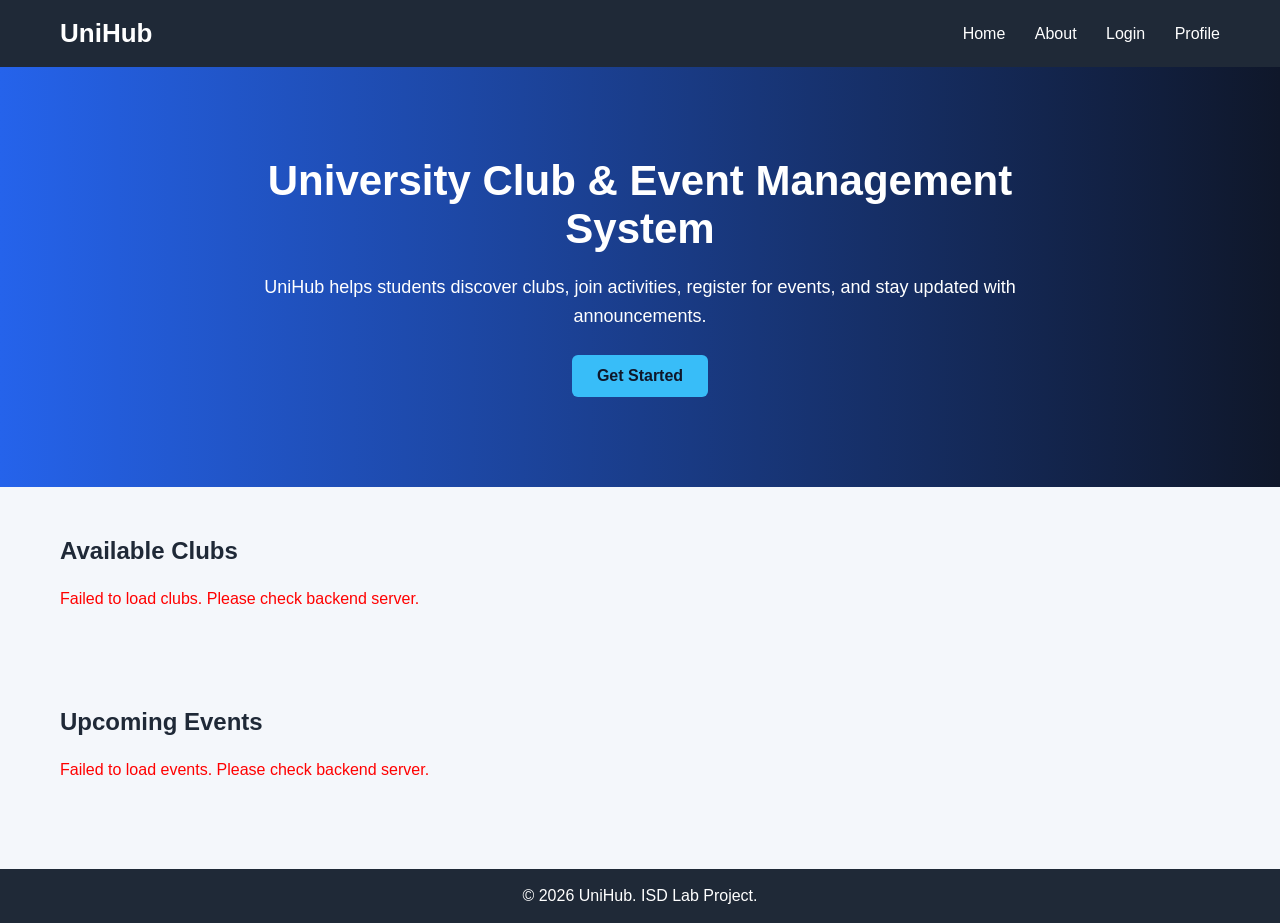
<file: index.html>
<!DOCTYPE html>
<html lang="en">
<head>
    <meta charset="UTF-8">
    <title>UniHub - University Club & Event Management System</title>
    <link rel="stylesheet" href="assets/css/style.css">
</head>
<body>

    <header class="navbar">
        <div class="logo">UniHub</div>

        <nav>
            <a href="index.html">Home</a>
            <a href="about.html">About</a>
            <a href="login.html">Login</a>
            <a href="profile.html">Profile</a>
        </nav>
    </header>

    <section class="hero">
        <div class="hero-content">
            <h1>University Club & Event Management System</h1>
            <p>
                UniHub helps students discover clubs, join activities,
                register for events, and stay updated with announcements.
            </p>

            <button onclick="showMessage()">Get Started</button>
        </div>
    </section>

    <section class="section">
        <h2>Available Clubs</h2>
        <div id="clubsContainer" class="card-container">
            <p>Loading clubs...</p>
        </div>
    </section>

    <section class="section">
        <h2>Upcoming Events</h2>
        <div id="eventsContainer" class="card-container">
            <p>Loading events...</p>
        </div>
    </section>

    <footer>
        <p>&copy; 2026 UniHub. ISD Lab Project.</p>
    </footer>

    <script src="assets/js/main.js"></script>
</body>
</html>
</file>
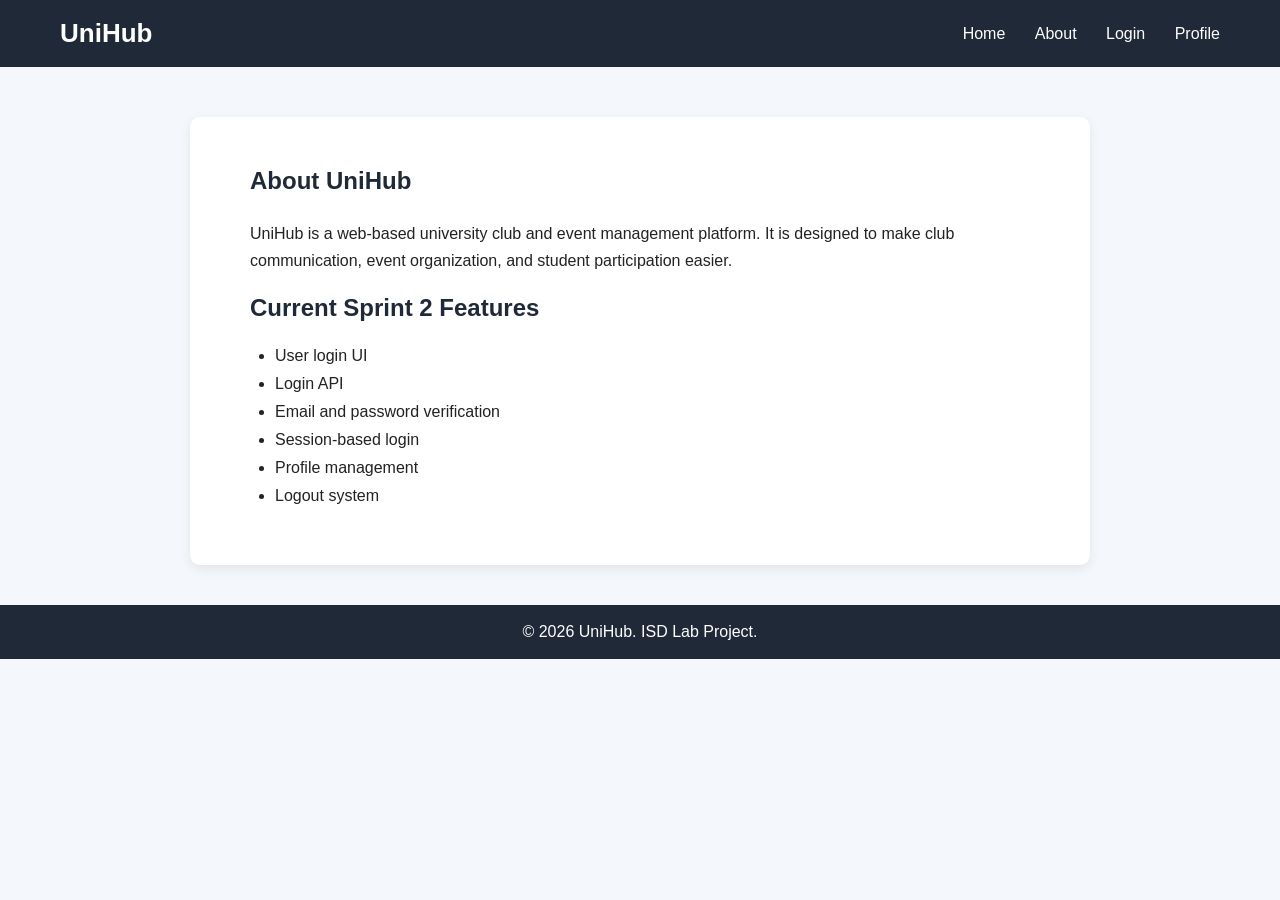
<file: about.html>
<!DOCTYPE html>
<html lang="en">
<head>
    <meta charset="UTF-8">
    <title>About UniHub</title>
    <link rel="stylesheet" href="assets/css/style.css">
</head>
<body>

    <header class="navbar">
        <div class="logo">UniHub</div>

        <nav>
            <a href="index.html">Home</a>
            <a href="about.html">About</a>
            <a href="login.html">Login</a>
            <a href="profile.html">Profile</a>
        </nav>
    </header>

    <section class="section about">
        <h1>About UniHub</h1>

        <p>
            UniHub is a web-based university club and event management platform.
            It is designed to make club communication, event organization,
            and student participation easier.
        </p>

        <h2>Current Sprint 2 Features</h2>

        <ul>
            <li>User login UI</li>
            <li>Login API</li>
            <li>Email and password verification</li>
            <li>Session-based login</li>
            <li>Profile management</li>
            <li>Logout system</li>
        </ul>
    </section>

    <footer>
        <p>&copy; 2026 UniHub. ISD Lab Project.</p>
    </footer>

</body>
</html>
</file>
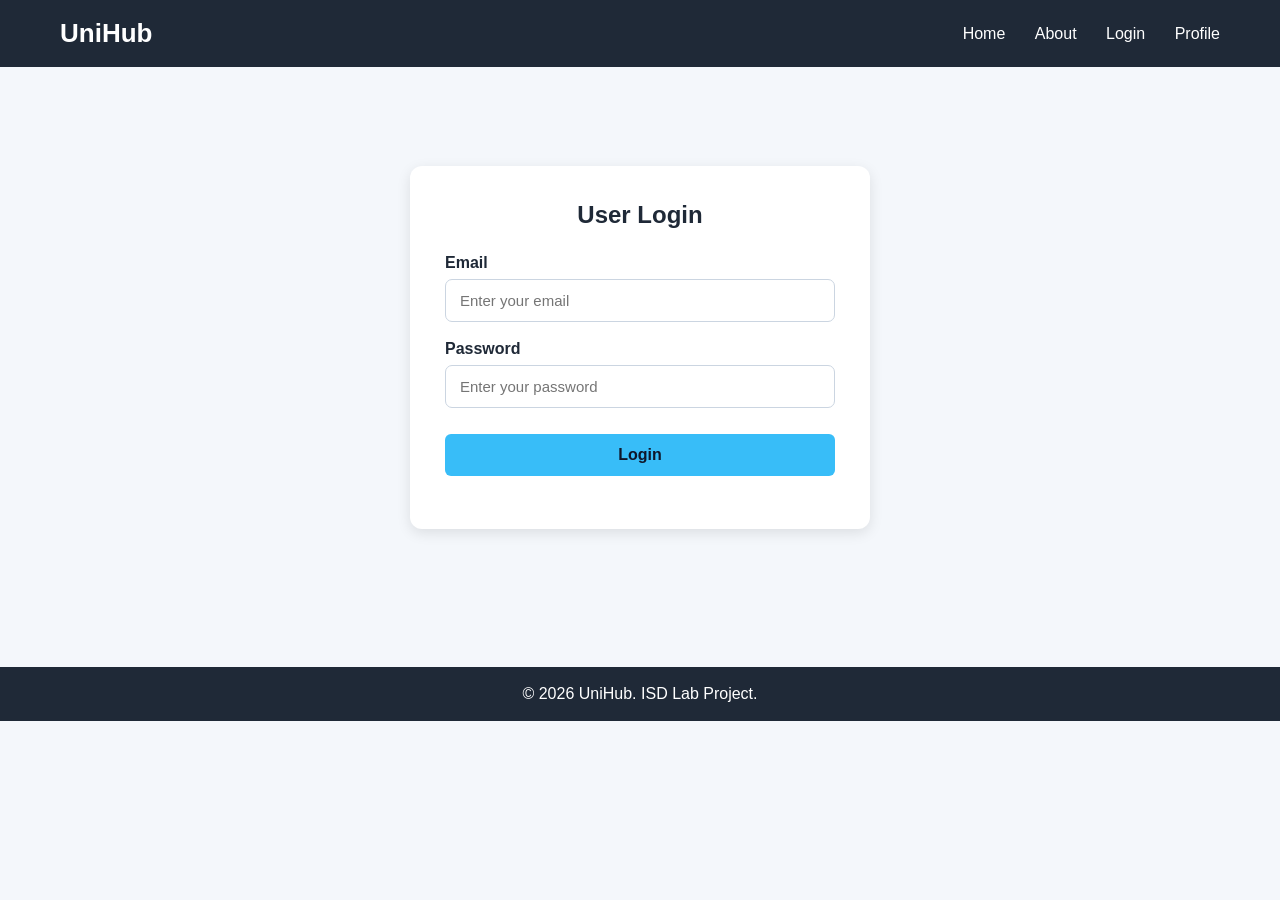
<file: login.html>
<!DOCTYPE html>
<html lang="en">
<head>
    <meta charset="UTF-8">
    <title>Login - UniHub</title>
    <link rel="stylesheet" href="assets/css/style.css">
</head>
<body>

    <header class="navbar">
        <div class="logo">UniHub</div>

        <nav>
            <a href="index.html">Home</a>
            <a href="about.html">About</a>
            <a href="login.html">Login</a>
            <a href="profile.html">Profile</a>
        </nav>
    </header>

    <section class="section auth-section">
        <div class="auth-card">
            <h1>User Login</h1>

            <form id="loginForm">
                <div class="form-group">
                    <label for="loginEmail">Email</label>
                    <input type="email" id="loginEmail" placeholder="Enter your email" required>
                </div>

                <div class="form-group">
                    <label for="loginPassword">Password</label>
                    <input type="password" id="loginPassword" placeholder="Enter your password" required>
                </div>

                <button type="submit">Login</button>
            </form>

            <p id="loginMessage" class="form-message"></p>
        </div>
    </section>

    <footer>
        <p>&copy; 2026 UniHub. ISD Lab Project.</p>
    </footer>

    <script src="assets/js/main.js"></script>
</body>
</html>
</file>
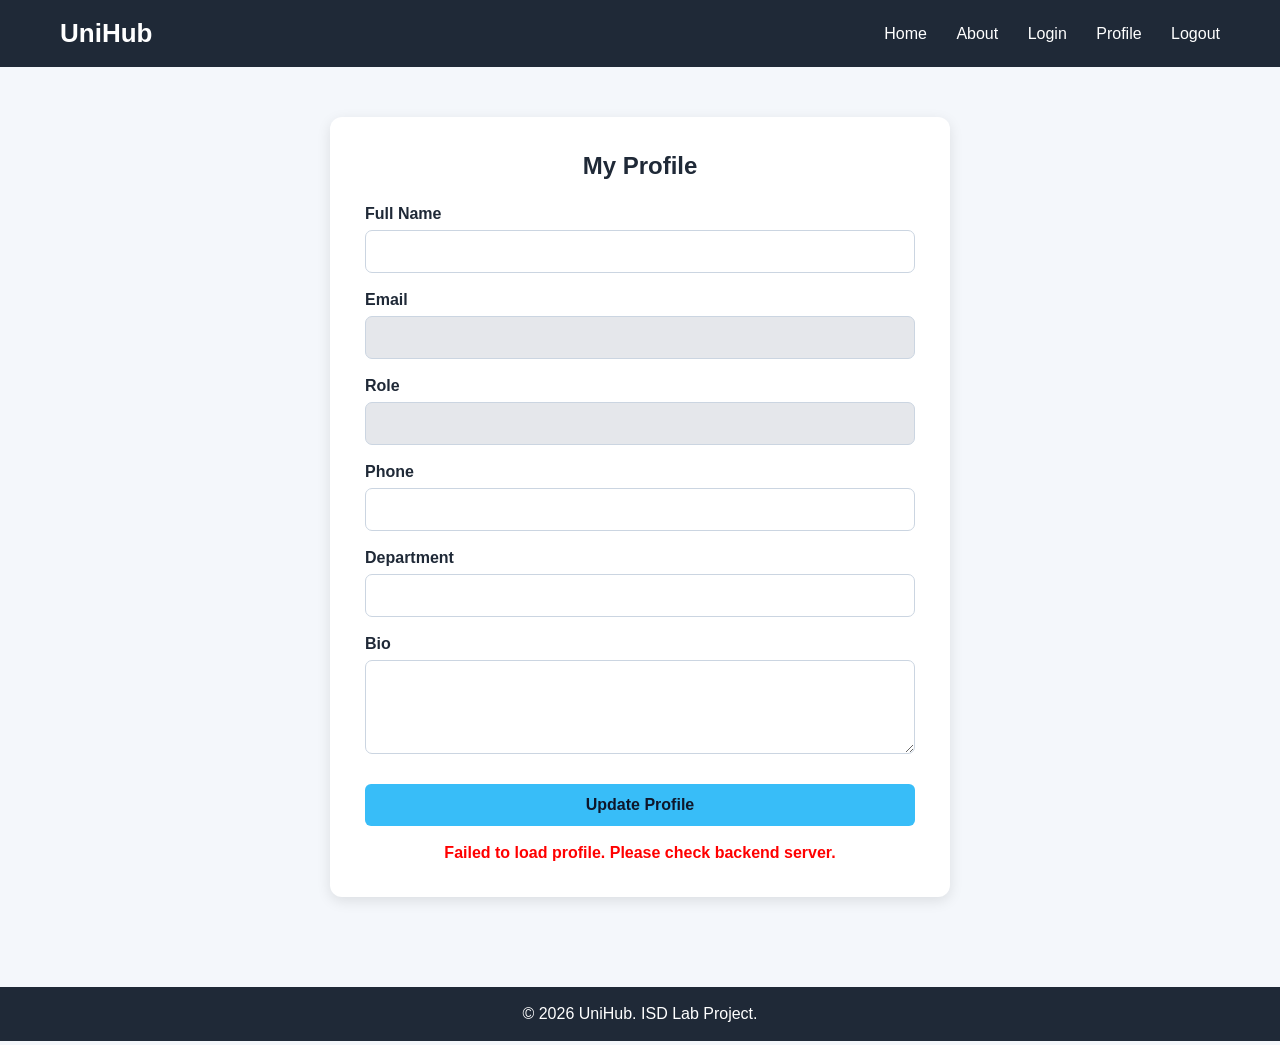
<file: profile.html>
<!DOCTYPE html>
<html lang="en">
<head>
    <meta charset="UTF-8">
    <title>Profile - UniHub</title>
    <link rel="stylesheet" href="assets/css/style.css">
</head>
<body>

    <header class="navbar">
        <div class="logo">UniHub</div>

        <nav>
            <a href="index.html">Home</a>
            <a href="about.html">About</a>
            <a href="login.html">Login</a>
            <a href="profile.html">Profile</a>
            <a href="#" id="logoutLink">Logout</a>
        </nav>
    </header>

    <section class="section auth-section">
        <div class="auth-card profile-card">
            <h1>My Profile</h1>

            <form id="profileForm">
                <div class="form-group">
                    <label for="profileName">Full Name</label>
                    <input type="text" id="profileName" required>
                </div>

                <div class="form-group">
                    <label for="profileEmail">Email</label>
                    <input type="email" id="profileEmail" disabled>
                </div>

                <div class="form-group">
                    <label for="profileRole">Role</label>
                    <input type="text" id="profileRole" disabled>
                </div>

                <div class="form-group">
                    <label for="profilePhone">Phone</label>
                    <input type="text" id="profilePhone">
                </div>

                <div class="form-group">
                    <label for="profileDepartment">Department</label>
                    <input type="text" id="profileDepartment">
                </div>

                <div class="form-group">
                    <label for="profileBio">Bio</label>
                    <textarea id="profileBio" rows="4"></textarea>
                </div>

                <button type="submit">Update Profile</button>
            </form>

            <p id="profileMessage" class="form-message"></p>
        </div>
    </section>

    <footer>
        <p>&copy; 2026 UniHub. ISD Lab Project.</p>
    </footer>

    <script src="assets/js/main.js"></script>
</body>
</html>
</file>
<file: assets/css/style.css>
* {
  margin: 0;
  padding: 0;
  box-sizing: border-box;
}

body {
  font-family: Arial, sans-serif;
  background: #f4f7fb;
  color: #222;
}

.navbar {
  width: 100%;
  background: #1f2937;
  color: white;
  padding: 18px 60px;
  display: flex;
  justify-content: space-between;
  align-items: center;
}

.logo {
  font-size: 26px;
  font-weight: bold;
}

.navbar nav a {
  color: white;
  text-decoration: none;
  margin-left: 25px;
  font-size: 16px;
}

.navbar nav a:hover {
  color: #38bdf8;
}

.hero {
  min-height: 420px;
  background: linear-gradient(to right, #2563eb, #0f172a);
  color: white;
  display: flex;
  align-items: center;
  justify-content: center;
  text-align: center;
  padding: 40px;
}

.hero-content {
  max-width: 800px;
}

.hero h1 {
  font-size: 42px;
  margin-bottom: 20px;
}

.hero p {
  font-size: 18px;
  margin-bottom: 25px;
  line-height: 1.6;
}

button {
  background: #38bdf8;
  border: none;
  color: #0f172a;
  padding: 12px 25px;
  border-radius: 6px;
  cursor: pointer;
  font-weight: bold;
  font-size: 16px;
}

button:hover {
  background: #0ea5e9;
  color: white;
}

.section {
  padding: 50px 60px;
}

.section h2,
.section h1 {
  margin-bottom: 25px;
  color: #1f2937;
}

.card-container {
  display: grid;
  grid-template-columns: repeat(auto-fit, minmax(260px, 1fr));
  gap: 20px;
}

.card {
  background: white;
  padding: 22px;
  border-radius: 10px;
  box-shadow: 0 4px 12px rgba(0, 0, 0, 0.08);
}

.card h3 {
  color: #2563eb;
  margin-bottom: 10px;
}

.card p {
  line-height: 1.5;
  margin-bottom: 8px;
}

.about {
  max-width: 900px;
  margin: auto;
  background: white;
  margin-top: 50px;
  border-radius: 10px;
  box-shadow: 0 4px 12px rgba(0, 0, 0, 0.08);
}

.about p {
  line-height: 1.7;
  margin-bottom: 20px;
}

.about ul {
  margin-left: 25px;
}

.about li {
  margin-bottom: 10px;
}

.auth-section {
  min-height: 560px;
  display: flex;
  align-items: center;
  justify-content: center;
}

.auth-card {
  width: 100%;
  max-width: 460px;
  background: white;
  padding: 35px;
  border-radius: 12px;
  box-shadow: 0 4px 14px rgba(0, 0, 0, 0.1);
}

.profile-card {
  max-width: 620px;
}

.auth-card h1 {
  text-align: center;
  margin-bottom: 25px;
  color: #1f2937;
}

.form-group {
  margin-bottom: 18px;
}

.form-group label {
  display: block;
  margin-bottom: 7px;
  font-weight: bold;
  color: #1f2937;
}

.form-group input,
.form-group textarea {
  width: 100%;
  padding: 12px 14px;
  border: 1px solid #cbd5e1;
  border-radius: 7px;
  font-size: 15px;
  outline: none;
}

.form-group input:focus,
.form-group textarea:focus {
  border-color: #2563eb;
}

.form-group input:disabled {
  background: #e5e7eb;
  cursor: not-allowed;
}

.auth-card button {
  width: 100%;
  margin-top: 8px;
}

.form-message {
  margin-top: 18px;
  text-align: center;
  font-weight: bold;
}

.success {
  color: #15803d;
}

.error {
  color: red;
}

footer {
  background: #1f2937;
  color: white;
  text-align: center;
  padding: 18px;
  margin-top: 40px;
}

@media screen and (max-width: 768px) {
  .navbar {
    padding: 18px 25px;
    flex-direction: column;
    gap: 15px;
  }

  .navbar nav {
    display: flex;
    flex-wrap: wrap;
    justify-content: center;
    gap: 12px;
  }

  .navbar nav a {
    margin-left: 0;
  }

  .hero h1 {
    font-size: 30px;
  }

  .section {
    padding: 35px 25px;
  }

  .auth-card {
    padding: 25px;
  }
}
</file>
